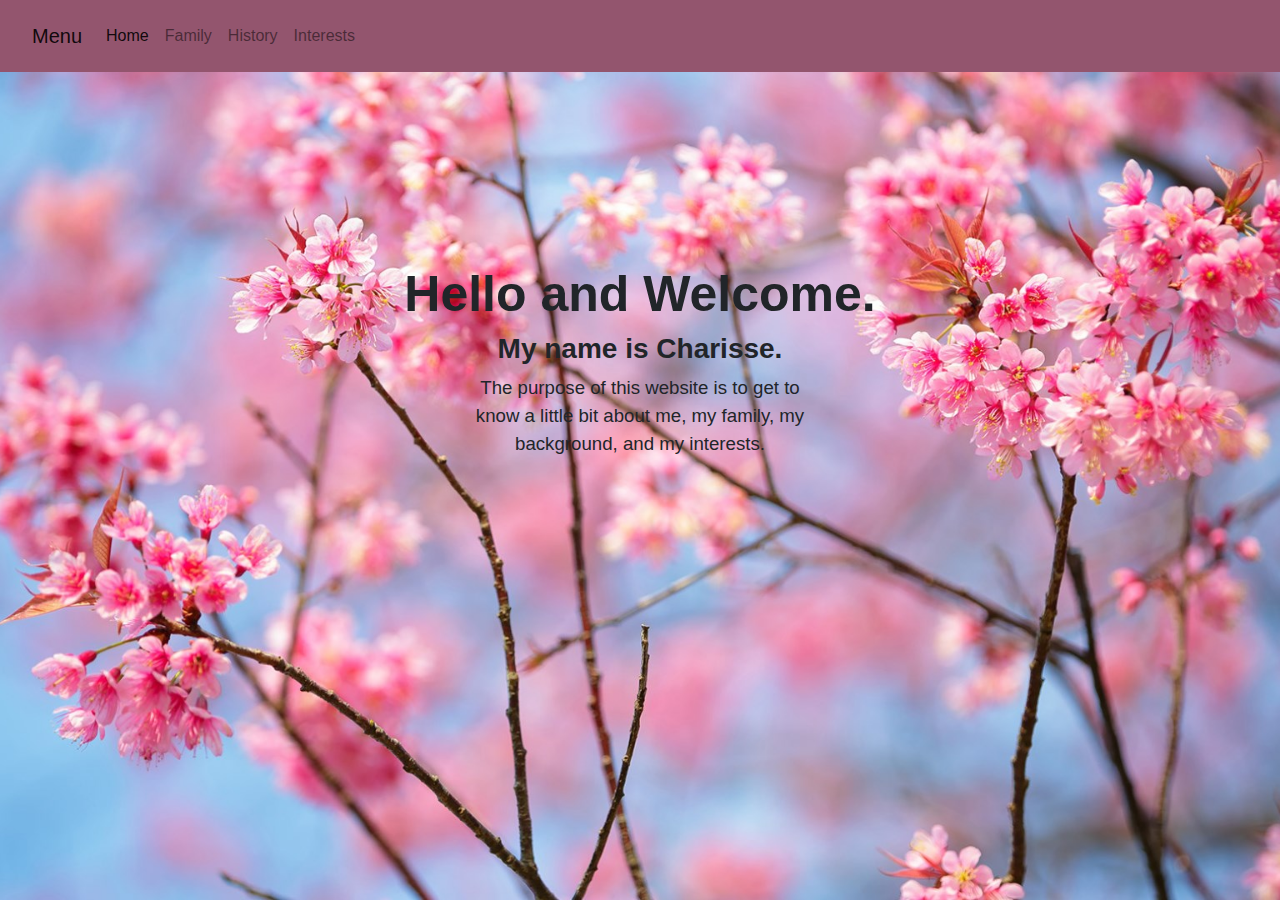
<file: index.html>
<!DOCTYPE html>
<html lang="en" dir="ltr">
  <head>
    <title>Charisse G. Webpage</title>
    <meta name="viewport" content="width=device-width, initial-scale=1.0">
    <link rel="stylesheet" href="https://stackpath.bootstrapcdn.com/bootstrap/4.3.1/css/bootstrap.min.css" integrity="sha384-ggOyR0iXCbMQv3Xipma34MD+dH/1fQ784/j6cY/iJTQUOhcWr7x9JvoRxT2MZw1T" crossorigin="anonymous">
    <link rel="stylesheet" href="stylesheet.css">
  </head>
  <body>
  <!-- Navbar -->
    <nav class="navbar navbar-light" class="navbar">
    <nav class="navbar navbar-expand-lg navbar-light" >
      <a class="navbar-brand" href="index.html">Menu</a>
      <button class="navbar-toggler" type="button" data-toggle="collapse" data-target="#navbarNavAltMarkup" aria-controls="navbarNavAltMarkup" aria-expanded="false" aria-label="Toggle navigation">
        <span class="navbar-toggler-icon"></span>
      </button>
      <div class="collapse navbar-collapse" id="navbarNavAltMarkup">
        <div class="navbar-nav">
          <a class="nav-item nav-link active" href="index.html">Home <span class="sr-only">(current)</span></a>
          <a class="nav-item nav-link" href="page1.html">Family</a>
          <a class="nav-item nav-link" href="page2.html">History</a>
          <a class="nav-item nav-link" href="page3.html">Interests</a>
        </div>
      </div>
    </nav>
    </nav>
    <!-- Main Body -->
    <div style="padding-top: 15%" class="container">
    <div class="row">
      <div class="col align-self-center">
      <h1 style="text-align: center"></h1>
      </div>
    </div>
    </div>
      <div style="padding-bottom: 15%" class="container">
      <div class="row">
        <div class="col align-self-start"></div>
        <div class="col align-self-center">
          <h3 class="c_b">My name is Charisse.</h3>
          <p style="text-align: center"> The purpose of this website is to get to know a little bit about me, my family, my background, and my interests.</p>
        </div>
        <div class="col align-self-end"></div>
      </div>
    <script src="https://code.jquery.com/jquery-3.3.1.slim.min.js" integrity="sha384-q8i/X+965DzO0rT7abK41JStQIAqVgRVzpbzo5smXKp4YfRvH+8abtTE1Pi6jizo" crossorigin="anonymous"></script>
    <script src="https://cdnjs.cloudflare.com/ajax/libs/popper.js/1.14.7/umd/popper.min.js" integrity="sha384-UO2eT0CpHqdSJQ6hJty5KVphtPhzWj9WO1clHTMGa3JDZwrnQq4sF86dIHNDz0W1" crossorigin="anonymous"></script>
    <script src="https://stackpath.bootstrapcdn.com/bootstrap/4.3.1/js/bootstrap.min.js" integrity="sha384-JjSmVgyd0p3pXB1rRibZUAYoIIy6OrQ6VrjIEaFf/nJGzIxFDsf4x0xIM+B07jRM" crossorigin="anonymous"></script>
  </body>
</html>
</file>
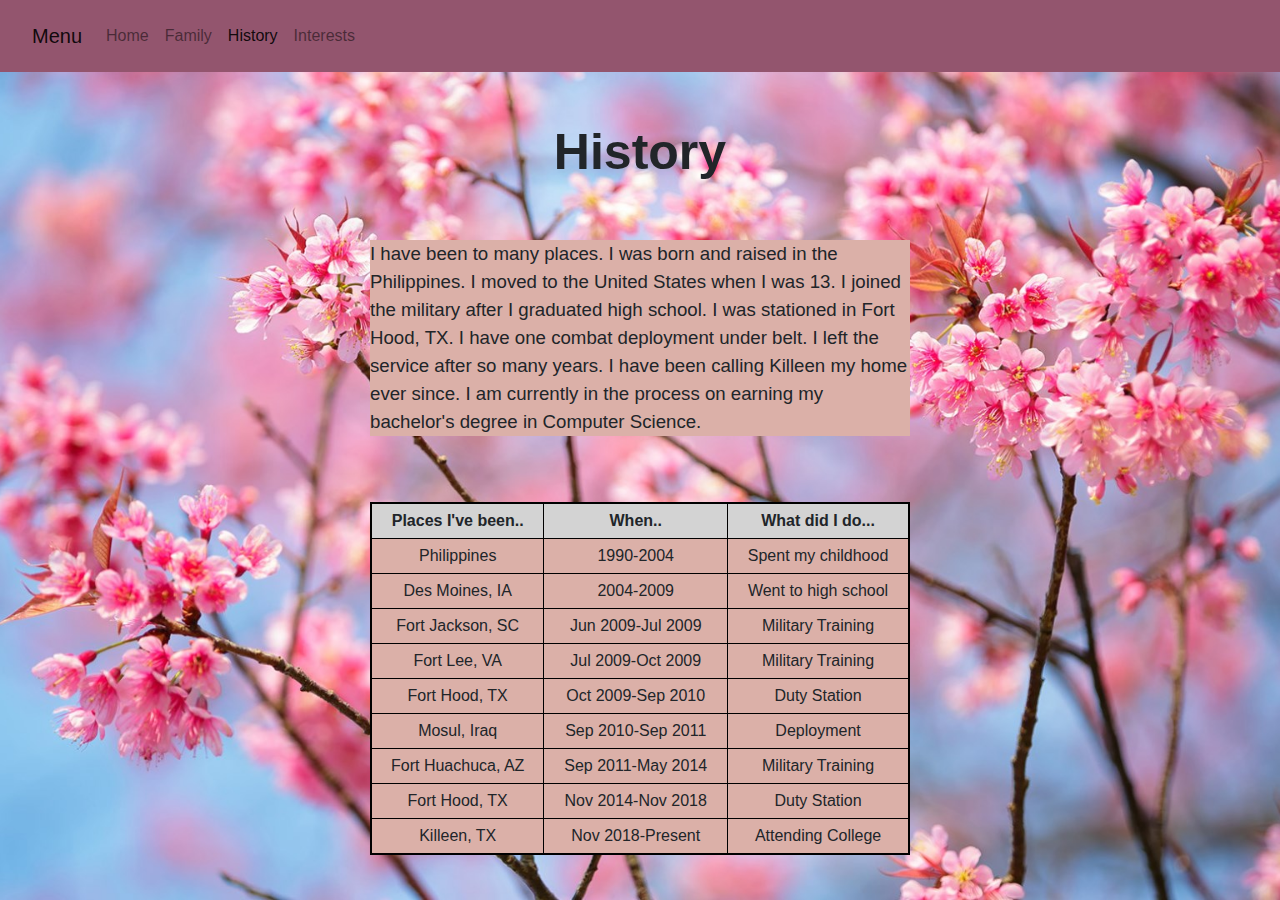
<file: page2.html>
<!DOCTYPE html>
<html lang="en" dir="ltr">
  <head>
    <title>Charisse G. Webpage</title>
    <meta name="viewport" content="width=device-width, initial-scale=1.0">
    <link rel="stylesheet" href="https://stackpath.bootstrapcdn.com/bootstrap/4.3.1/css/bootstrap.min.css" integrity="sha384-ggOyR0iXCbMQv3Xipma34MD+dH/1fQ784/j6cY/iJTQUOhcWr7x9JvoRxT2MZw1T" crossorigin="anonymous">
    <link rel="stylesheet" href="stylesheet.css">
  </head>
  <body>
    <!-- Navbar -->
    <nav class="navbar navbar-light" class="navbar">
    <nav class="navbar navbar-expand-lg navbar-light">
      <a class="navbar-brand" href="index.html">Menu</a>
      <button class="navbar-toggler" type="button" data-toggle="collapse" data-target="#navbarNavAltMarkup" aria-controls="navbarNavAltMarkup" aria-expanded="false" aria-label="Toggle navigation">
        <span class="navbar-toggler-icon"></span>
      </button>
      <div class="collapse navbar-collapse" id="navbarNavAltMarkup">
        <div class="navbar-nav">
          <a class="nav-item nav-link" href="index.html">Home</a>
          <a class="nav-item nav-link" href="page1.html">Family</a>
          <a class="nav-item nav-link active" href="page2.html">History <span class="sr-only">(current)</span></a>
          <a class="nav-item nav-link" href="page3.html">Interests</a>
        </div>
      </div>
    </nav>
  </nav>
    <!-- Main Body -->
    <div class="container">
      <div class="row">
        <div class="col-md-6 offset-md-3">
          <div class="space50">
            <h2 class="big2">History</h2>
          </div>
          
    <div class="p_bg">
    <p>I have been to many places. I was born and raised in the Philippines.
    I moved to the United States when I was 13. I joined the military after I graduated high school.
    I was stationed in Fort Hood, TX. I have one combat deployment under belt.
    I left the service after so many years. I have been calling Killeen my home ever since.
    I am currently in the process on earning my bachelor's degree in Computer Science.</p>
  </div>

  <div id="table1" style="padding-top: 50px; padding-bottom: 25px">
    <table>
        <tr>
          <th>Places I've been..</th>
          <th>When..</th>
          <th>What did I do...</th>
        </tr>

        <tr>
          <td>Philippines</td>
          <td>1990-2004</td>
          <td>Spent my childhood</td>
        </tr>

        <tr>
          <td>Des Moines, IA</td>
          <td>2004-2009</td>
          <td>Went to high school</td>
        </tr>

        <tr>
          <td>Fort Jackson, SC</td>
          <td>Jun 2009-Jul 2009</td>
          <td>Military Training</td>
        </tr>

        <tr>
          <td>Fort Lee, VA</td>
          <td>Jul 2009-Oct 2009</td>
          <td>Military Training</td>
        </tr>

        <tr>
          <td>Fort Hood, TX</td>
          <td>Oct 2009-Sep 2010</td>
          <td>Duty Station</td>
        </tr>

        <tr>
          <td>Mosul, Iraq</td>
          <td>Sep 2010-Sep 2011</td>
          <td>Deployment</td>
        </tr>

        <tr>
          <td>Fort Huachuca, AZ</td>
          <td>Sep 2011-May 2014</td>
          <td>Military Training</td>
        </tr>

        <tr>
          <td>Fort Hood, TX</td>
          <td>Nov 2014-Nov 2018</td>
          <td>Duty Station</td>
        </tr>

        <tr>
          <td>Killeen, TX</td>
          <td>Nov 2018-Present</td>
          <td>Attending College</td>
        </tr>
    </table>
          </div>
        </div>
      </div>
    <script src="https://code.jquery.com/jquery-3.3.1.slim.min.js" integrity="sha384-q8i/X+965DzO0rT7abK41JStQIAqVgRVzpbzo5smXKp4YfRvH+8abtTE1Pi6jizo" crossorigin="anonymous"></script>
    <script src="https://cdnjs.cloudflare.com/ajax/libs/popper.js/1.14.7/umd/popper.min.js" integrity="sha384-UO2eT0CpHqdSJQ6hJty5KVphtPhzWj9WO1clHTMGa3JDZwrnQq4sF86dIHNDz0W1" crossorigin="anonymous"></script>
    <script src="https://stackpath.bootstrapcdn.com/bootstrap/4.3.1/js/bootstrap.min.js" integrity="sha384-JjSmVgyd0p3pXB1rRibZUAYoIIy6OrQ6VrjIEaFf/nJGzIxFDsf4x0xIM+B07jRM" crossorigin="anonymous"></script>
  </body>
</html>
</file>
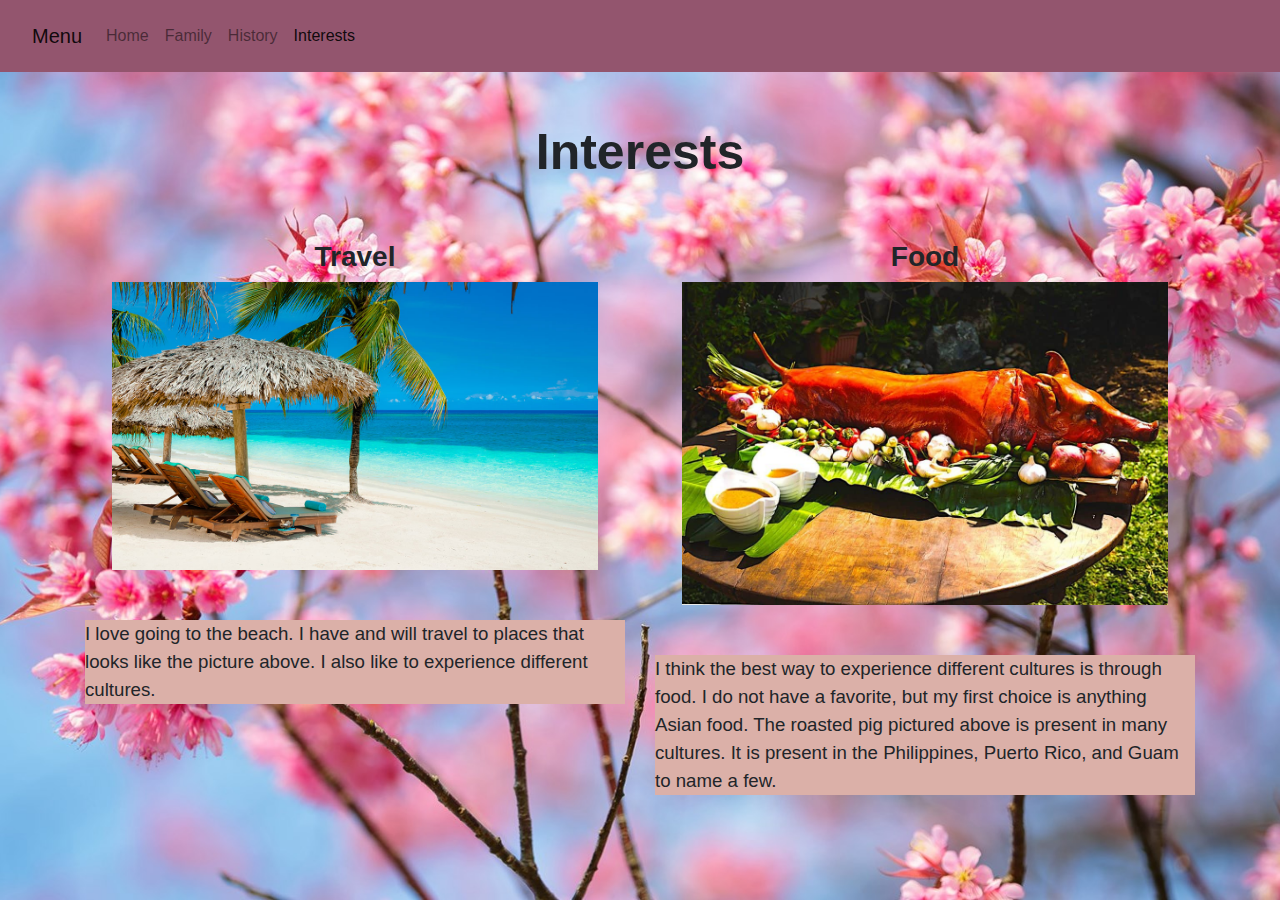
<file: page3.html>
<!DOCTYPE html>
<html lang="en" dir="ltr">
  <head>
    <title>Charisse G. Webpage</title>
    <meta name="viewport" content="width=device-width, initial-scale=1.0">
    <link rel="stylesheet" href="https://stackpath.bootstrapcdn.com/bootstrap/4.3.1/css/bootstrap.min.css" integrity="sha384-ggOyR0iXCbMQv3Xipma34MD+dH/1fQ784/j6cY/iJTQUOhcWr7x9JvoRxT2MZw1T" crossorigin="anonymous">
    <link rel="stylesheet" href="stylesheet.css">
  </head>

  <body>
    <!-- Navbar -->
    <nav class="navbar navbar-light" class="navbar">
    <nav class="navbar navbar-expand-lg navbar-light">
      <a class="navbar-brand" href="index.html">Menu</a>
      <button class="navbar-toggler" type="button" data-toggle="collapse" data-target="#navbarNavAltMarkup" aria-controls="navbarNavAltMarkup" aria-expanded="false" aria-label="Toggle navigation">
        <span class="navbar-toggler-icon"></span>
      </button>
      <div class="collapse navbar-collapse" id="navbarNavAltMarkup">
        <div class="navbar-nav">
          <a class="nav-item nav-link" href="index.html">Home</a>
          <a class="nav-item nav-link" href="page1.html">Family</a>
          <a class="nav-item nav-link" href="page2.html">History</a>
          <a class="nav-item nav-link active" href="page3.html">Interests <span class="sr-only">(current)</span></a>
        </div>
      </div>
    </nav>
    </nav>
    <!-- Main Body -->
    <div class="space50">
    <h2 class="big2">Interests</h2>
    </div>
    <div class="container">
      <div class="row">
        <div class="col-lg-6 col-sm-6">
          <div>
            <h3 class="c_b">Travel</h3>
          </div>
          <img src="beach.jpg" class="center">
          <div class="space25"></div>
          <div class="p_bg">
          <p>I love going to the beach. I have and will travel to places that looks like the picture above. I also like to experience different cultures.</p>
        </div>
        </div>
        <div class="col-lg-6 col-sm-6">
          <div>
            <h3 class="c_b">Food</h3>
          </div>
          <img src="lechon.jpg" class="center">
          <div class="space25"></div>
          <div class="p_bg">
          <p>I think the best way to experience different cultures is through food. I do not have a favorite, but my first choice is anything Asian food.
          The roasted pig pictured above is present in many cultures. It is present in the Philippines, Puerto Rico, and Guam to name a few.</p>
        </div>
        </div>
      </div>
      </div>
    </div>
    <script src="https://code.jquery.com/jquery-3.3.1.slim.min.js" integrity="sha384-q8i/X+965DzO0rT7abK41JStQIAqVgRVzpbzo5smXKp4YfRvH+8abtTE1Pi6jizo" crossorigin="anonymous"></script>
    <script src="https://cdnjs.cloudflare.com/ajax/libs/popper.js/1.14.7/umd/popper.min.js" integrity="sha384-UO2eT0CpHqdSJQ6hJty5KVphtPhzWj9WO1clHTMGa3JDZwrnQq4sF86dIHNDz0W1" crossorigin="anonymous"></script>
    <script src="https://stackpath.bootstrapcdn.com/bootstrap/4.3.1/js/bootstrap.min.js" integrity="sha384-JjSmVgyd0p3pXB1rRibZUAYoIIy6OrQ6VrjIEaFf/nJGzIxFDsf4x0xIM+B07jRM" crossorigin="anonymous"></script>
  </body>
</html>
</file>
<file: stylesheet.css>
body {
  background: url("cherryb.jpg") no-repeat center center fixed;
  -webkit-background-size: cover;
  -moz-background-size: cover;
  -o-background-size: cover;
  background-size: cover;
  font-family: sans-serif;
}
body p {
  font-size: 14pt;
}

#table1 {
  font-size: 16px;
}
#table1 table {
  border: 2px solid black;
  border-collapse: collapse;
  width: 100%;
}
#table1 th, #table1 td {
  border: 1px solid black;
  padding: 5px;
  text-align: center;
  background-color: #dbb0a8;
}
#table1 th {
  text-align: center;
  background-color: lightgray;
}

.big2 {
  text-align: center;
  font-size: 50px;
  font-weight: bolder;
}

.c_b {
  text-align: center;
  font-weight: bold;
}

.navbar {
  background-color: #93556e;
}

.p_bg {
  background-color: #dbb0a8;
}

.bold {
  font-weight: bold;
}

.center {
  display: block;
  margin-left: auto;
  margin-right: auto;
  width: 90%;
}

.space50 {
  padding: 50px;
}

.space25 {
  padding: 25px;
}

@media (min-width: 750px) {
  h1::before {
    content: "Hello and Welcome.";
    font-size: 50px;
    font-weight: bolder;
  }
}
@media (max-width: 750px) {
  h1::before {
    content: "Hello!";
    font-size: 45px;
    font-weight: bolder;
  }
}
@media (max-width: 475px) {
  h1::before {
    content: "Hello!";
    font-size: 45px;
    font-weight: bolder;
  }
}

/*# sourceMappingURL=stylesheet.css.map */
</file>
